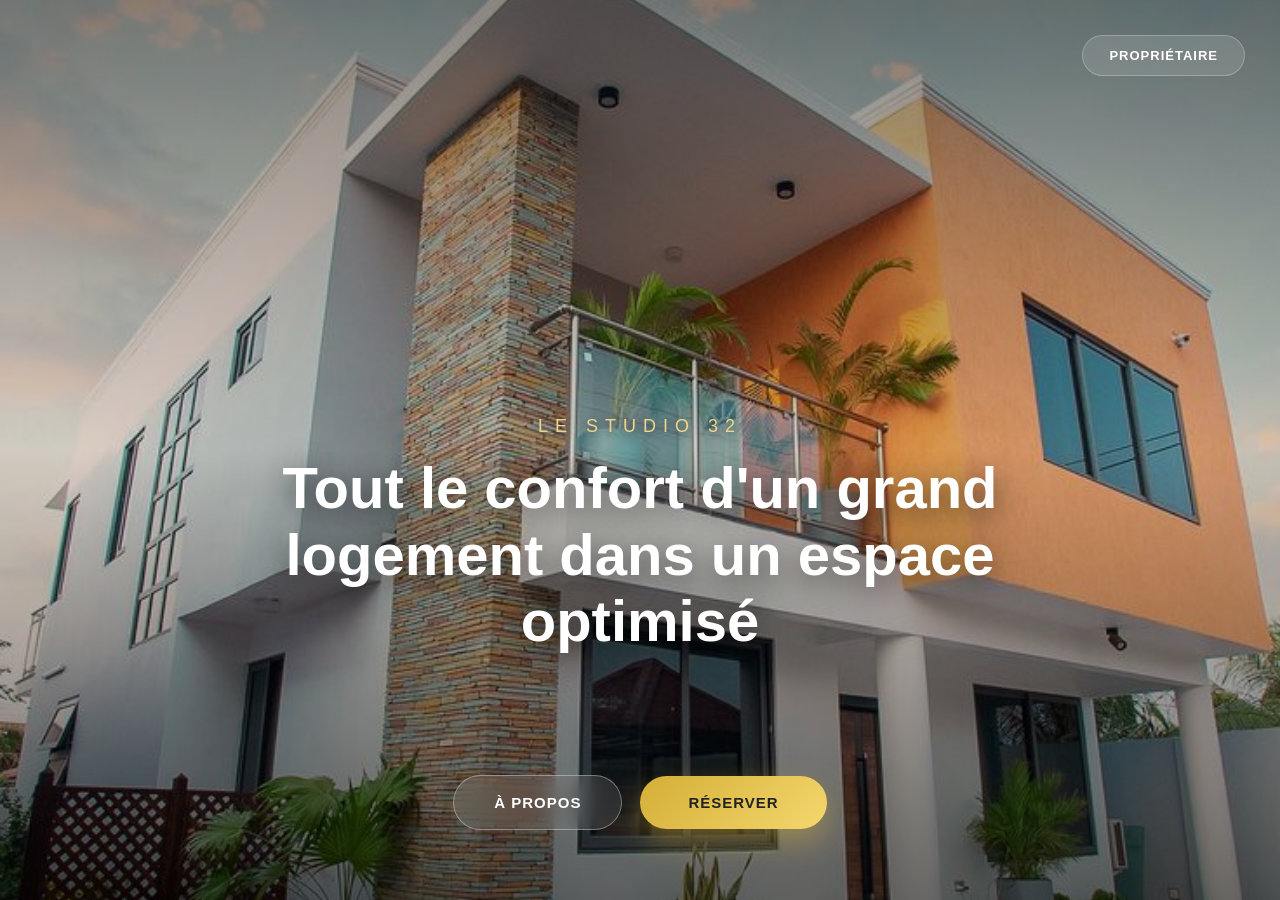
<file: index.html>
<!DOCTYPE html>
<html lang="fr">
<head>
    <meta charset="UTF-8">

    <meta name="viewport" content="width=device-width, initial-scale=1.0">
    <title>Accueil - le paradis de vos compagnons</title>
    <link rel="stylesheet" href="style.css">
    <link rel="manifest" href="manifest.json">
    <meta name="theme-color" content="#d4af37">
</head>
<body>

    <!-- Slider plein écran -->
    <div class="gallery-container">
        <div class="gallery">
            <img src="photo1.png" alt="Photo 1">
            <img src="photo2.png" alt="Photo 2">
            <img src="photo3.png" alt="Photo 3">
            <img src="photo4.png" alt="Photo 4">
            <img src="photo5.png" alt="Photo 5">
            <img src="photo6.png" alt="Photo 6">
            <img src="photo7.png" alt="Photo 7">
        </div>
    </div>

    <!-- Interface utilisateur -->
    <div class="overlay">
        <header class="header">
            <button id="btn-admin" class="btn btn-secondary">Propriétaire</button>
        </header>

        <main class="main-content">
            <h2 class="welcome-text">Le studio 32</h2>
            <h1 class="brand-title">Tout le confort d'un grand logement dans un espace optimisé</h1>
        </main>

     <footer class="footer">
    <button id="btn-apropos" class="btn btn-outline">
        À propos
    </button>

    <button id="btn-entrer" class="btn btn-primary">
        Réserver
    </button>
</footer>
    </div>

    <script src="app.js"></script>
</body>
</html>
</file>
<file: style.css>
/* =========================
   RESET
========================= */
*{
    margin:0;
    padding:0;
    box-sizing:border-box;
}

html,body{
    width:100%;
    height:100%;
    overflow:hidden;
    font-family:"Segoe UI",sans-serif;
    background:#000;
}

/* =========================
   GALERIE
========================= */

.gallery-container{
    width:100vw;
    height:100vh;
    overflow-x:auto;
    display:flex;
    scroll-snap-type:x mandatory;
    scroll-behavior:smooth;
}

.gallery-container::-webkit-scrollbar{
    display:none;
}

.gallery{
    display:flex;
    height:100%;
}

.gallery img{
    width:100vw;
    height:100vh;
    object-fit:cover;
    flex-shrink:0;
    scroll-snap-align:start;
    transition:transform .8s ease;
}

.gallery img:hover{
    transform:scale(1.04);
}

/* =========================
   FILTRE
========================= */

.overlay{
    position:absolute;
    inset:0;

    display:flex;
    flex-direction:column;
    justify-content:space-between;

    padding:35px;

    background:
    linear-gradient(to bottom,
    rgba(0,0,0,.45),
    rgba(0,0,0,.15),
    rgba(0,0,0,.55));

    pointer-events:none;
}

/* =========================
   HEADER
========================= */

.header{
    display:flex;
    justify-content:flex-end;
    pointer-events:auto;
}

/* =========================
   TEXTE
========================= */

.main-content{

    color:white;

    text-align:center;

    margin-top:auto;
    margin-bottom:120px;

    animation:fade 1s ease;
}

.welcome-text{

    color:#f0d48b;

    font-size:18px;

    letter-spacing:7px;

    text-transform:uppercase;

    font-weight:300;

    margin-bottom:18px;

    text-shadow:0 2px 8px rgba(0,0,0,.6);
}

.brand-title{

    max-width:900px;

    margin:auto;

    font-size:58px;

    line-height:1.15;

    font-weight:600;

    text-shadow:
    0 8px 30px rgba(0,0,0,.6);
}

/* =========================
   FOOTER
========================= */

.footer{
    display:flex;
    justify-content:center;
    align-items:center;
    gap:18px;
    padding-bottom:35px;
    pointer-events:auto;
    flex-wrap:wrap;
}

/* =========================
   BOUTONS
========================= */

.btn{

    cursor:pointer;
    border:none;
    transition:all .35s ease;
    letter-spacing:1px;
    text-transform:uppercase;
    font-weight:600;
    font-family:inherit;
}

/* Bouton principal */

.btn-primary{

    padding:18px 48px;
    border-radius:60px;

    background:linear-gradient(135deg,#d4af37,#f4d76d);

    color:#222;

    font-size:15px;

    box-shadow:
    0 12px 30px rgba(212,175,55,.45);

}

.btn-primary:hover{

    transform:translateY(-4px) scale(1.03);

    box-shadow:
    0 20px 45px rgba(212,175,55,.60);

}

/* Bouton À propos */

.btn-outline{

    padding:18px 40px;

    border-radius:60px;

    background:rgba(255,255,255,.10);

    color:#fff;

    border:1px solid rgba(255,255,255,.35);

    backdrop-filter:blur(12px);

    font-size:15px;

}

.btn-outline:hover{

    background:rgba(255,255,255,.20);

    transform:translateY(-4px);

    border-color:#d4af37;

    box-shadow:
    0 12px 30px rgba(255,255,255,.15);

}

/* Bouton propriétaire */

.btn-secondary{

    padding:12px 26px;

    border-radius:50px;

    background:rgba(255,255,255,.12);

    color:#fff;

    border:1px solid rgba(255,255,255,.25);

    backdrop-filter:blur(10px);

    font-size:13px;

}

.btn-secondary:hover{

    background:rgba(255,255,255,.22);

    transform:translateY(-2px);

}
/* =========================
   ANIMATION
========================= */

@keyframes fade{

    from{

        opacity:0;

        transform:translateY(30px);

    }

    to{

        opacity:1;

        transform:translateY(0);

    }

}

/* =========================
   MOBILE
========================= */

@media(max-width:768px){

.brand-title{

font-size:34px;

}

.welcome-text{

font-size:15px;

letter-spacing:4px;

}

.btn-primary{

width:100%;

max-width:320px;

}

.overlay{

padding:20px;

}

}
</file>
